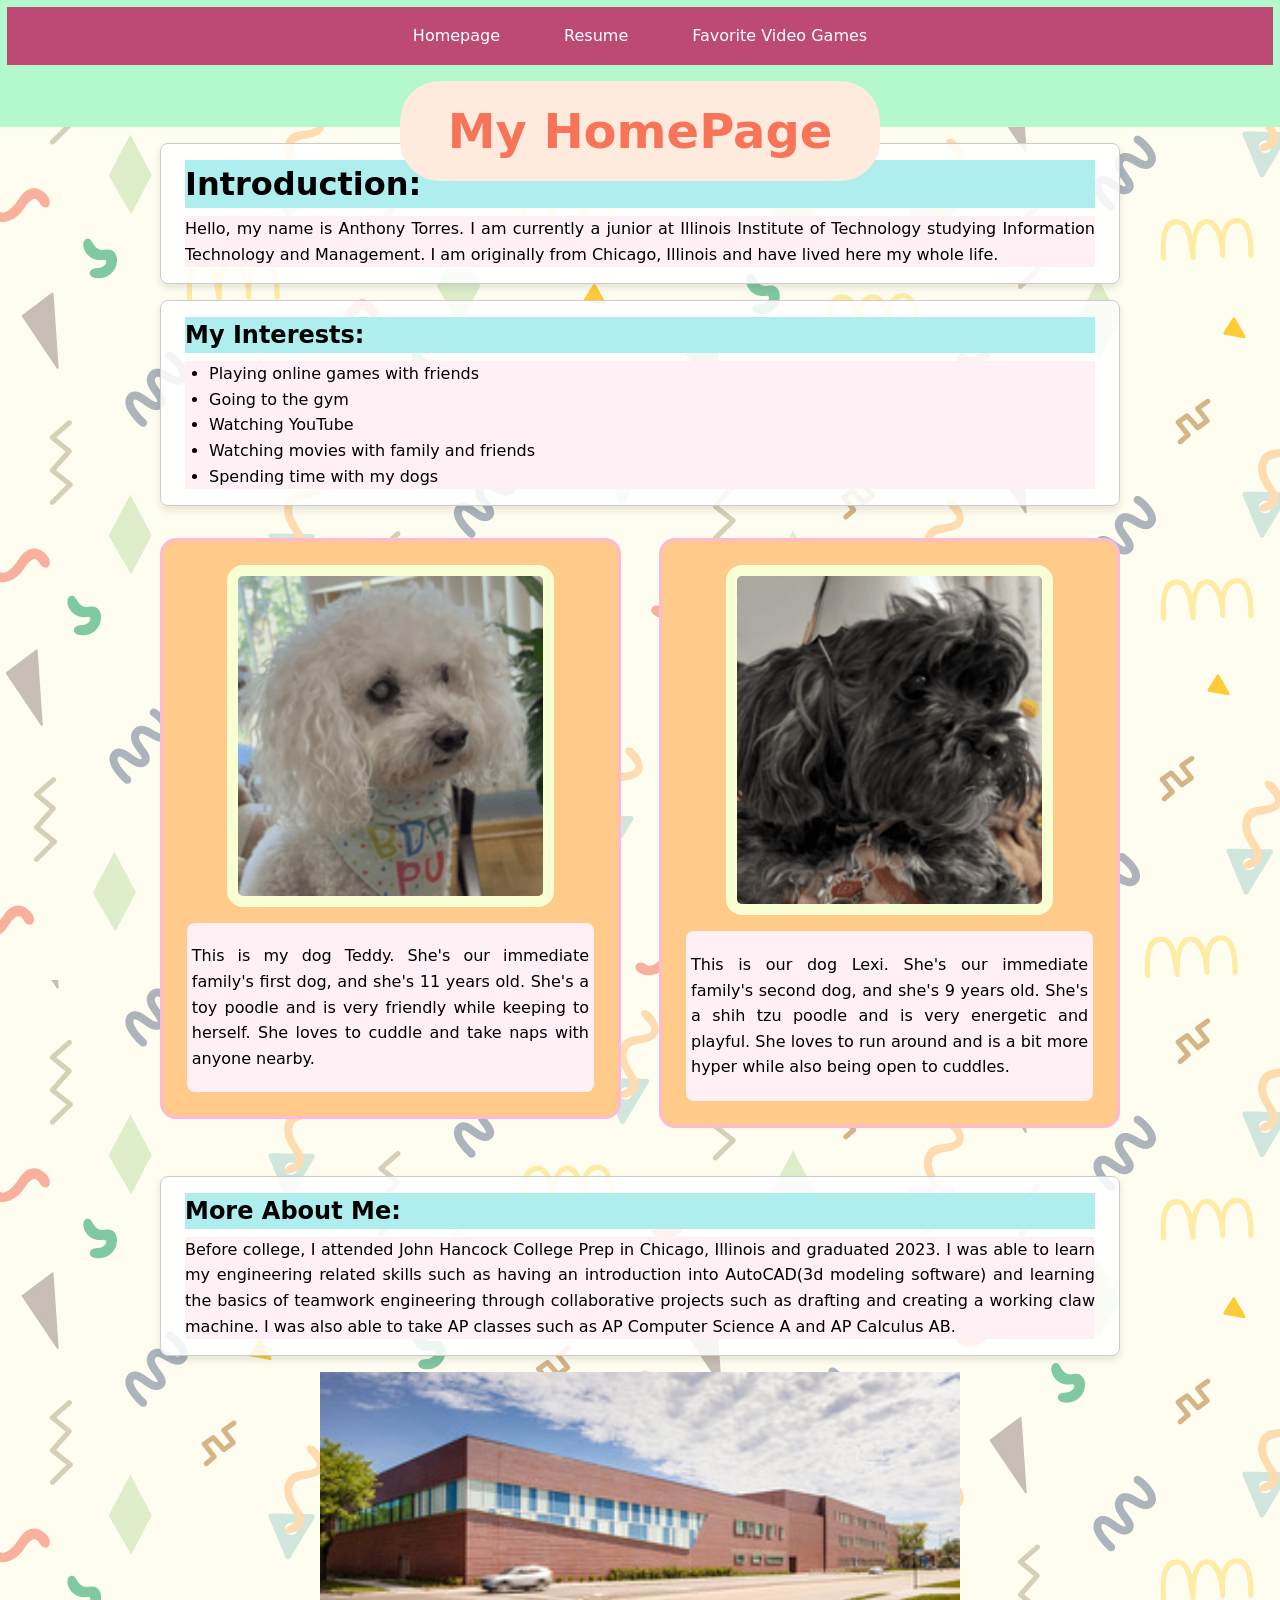
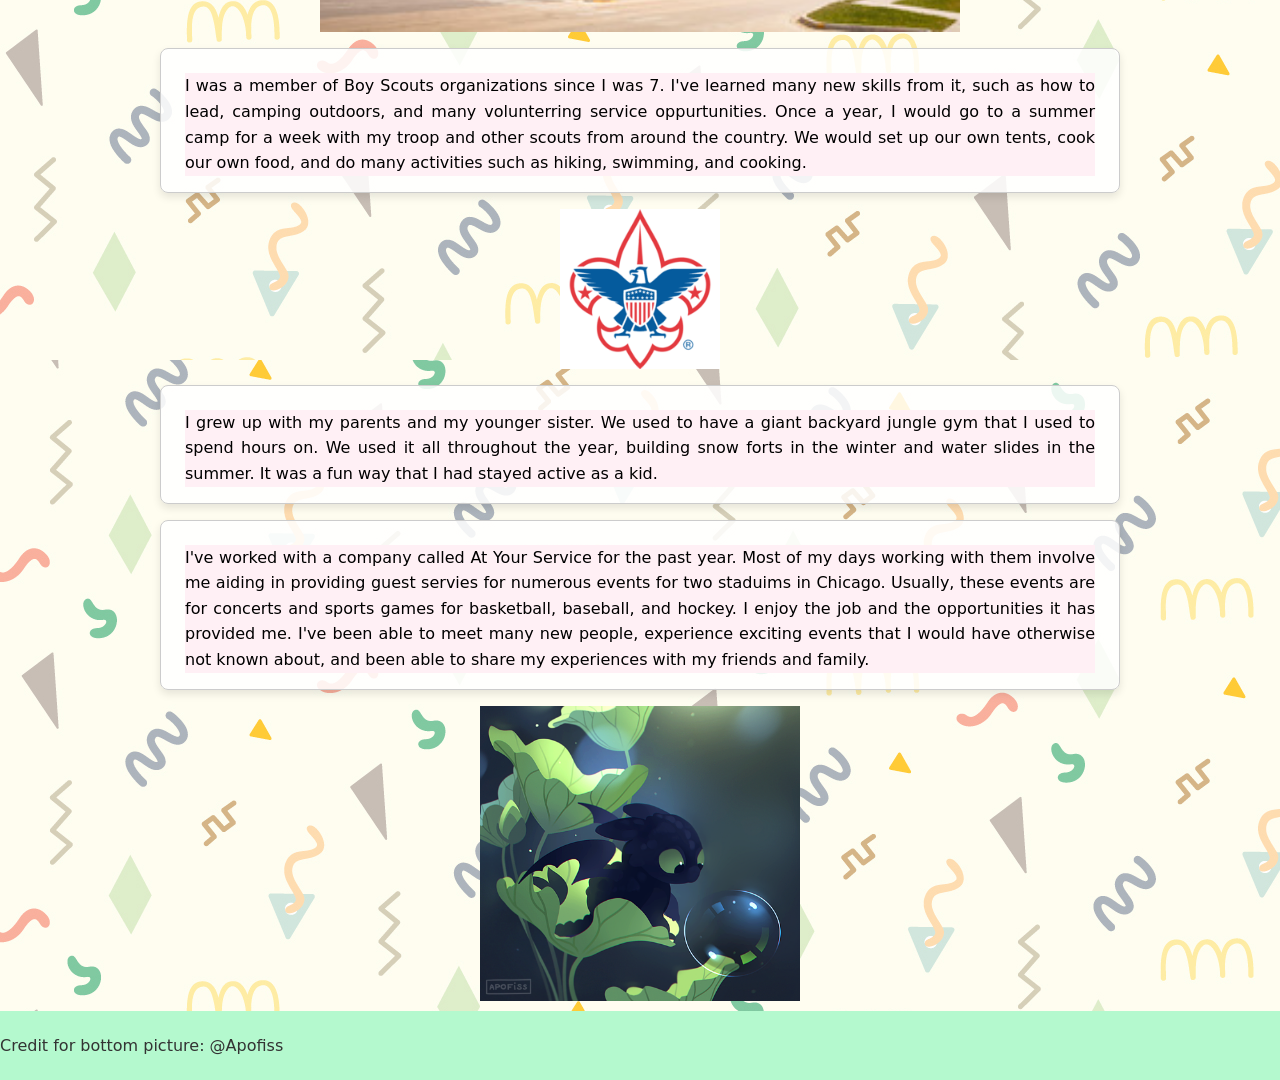
<file: index.html>
<!DOCTYPE html>
<html lang="en">

  <head>
    <meta charset="UTF-8">
    <title>Home Page</title>
    <link href='https://fonts.googleapis.com/css?family=Devonshire' rel='stylesheet' type='text/css'>
    <link rel="stylesheet" type="text/css" href="css/normalize.css">
    <link rel="stylesheet" type="text/css" href="css/index.css">
  </head>

  <body>
    <header id="main-header-homepage">
      <nav id="main-nav">
        <ul>
          <li><a href="index.html">Homepage</a></li>
          <li><a href="resume.html">Resume</a></li>
          <li><a href="videoGames.html">Favorite Video Games</a></li>
        </ul>
      </nav>
      <h1>My HomePage</h1>
    </header>
  <div class="text-box">
    <h2>Introduction:</h2>
    <p>Hello, my name is Anthony Torres. I am currently a junior at Illinois 
    Institute of Technology studying Information Technology and Management. 
    I am originally from Chicago, Illinois and have lived here my whole life.</p>
  </div>
  <div class="text-box">
    <h3>My Interests:</h3>
      <ul>
        <li>Playing online games with friends</li>
        <li>Going to the gym</li>
        <li>Watching YouTube</li>
        <li>Watching movies with family and friends</li>
        <li>Spending time with my dogs</li>
      </ul>
    </div>

    <div id="dog-container">
      <div class="dog-box">
        <img class="imageR" src="Teddy_image2 (1).png" alt="Dog- Teddy">
        <div class="dog-box-text">
          <p>This is my dog Teddy. She's our immediate family's first dog, and she's 11 years old. She's a toy poodle and is very friendly while keeping to herself. She loves to cuddle and take naps with anyone nearby.</p>
        </div>
        </div>

      <div class="dog-box">
        <img class="imageR" src="Lexi_image2 (1).png" alt="Dog- Lexi">
        <div class="dog-box-text">
          <p>This is our dog Lexi. She's our immediate family's second dog, and she's 9 years old. She's a shih tzu poodle and is very energetic and playful. She loves to run around and is a bit more hyper while also being open to cuddles.</p>
        </div>
        </div>
    </div>
  <div class="text-box">
    <h3>More About Me:</h3>
    <p>Before college, I attended John Hancock College Prep in Chicago, Illinois 
    and graduated 2023. I was able to learn my engineering related skills such as 
    having an introduction into AutoCAD(3d modeling software) and learning the 
    basics of teamwork engineering through collaborative projects such as drafting and 
    creating a working claw machine. I was also able to take AP classes such as AP 
    Computer Science A and AP Calculus AB. 
    </p>
  </div>
  
    <img class="center" src="JHCPImage.jpg" alt="John Hancock College Prep"> 
  <div class="text-box">
    <p>I was a member of Boy Scouts organizations since I was 7. I've learned many new skills from it, such as how to lead, camping outdoors, and many volunterring service oppurtunities. 
    Once a year, I would go to a summer camp for a week with my troop and other scouts from around the country. We would set up our own tents, cook our own food, and do many activities such as hiking, swimming, and cooking.
    </p>
  </div>
    <div id="BSAImage">
      <img class="center" src="BSA2Image.png" alt="Boy Scouts of America Logo"> 
    </div>
    <div class="text-box">
    <p>I grew up with my parents and my younger sister. We used to have a giant backyard 
    jungle gym that I used to spend hours on. We used it all throughout the year, building snow
    forts in the winter and water slides in the summer. It was a fun way that I had stayed active as a kid.
    </p>
    </div>
    <div class="text-box">
    <p>I've worked with a company called At Your Service for the past year. Most of my days working with them
    involve me aiding in providing guest servies for numerous events for two staduims in Chicago. Usually,
    these events are for concerts and sports games for basketball, baseball, and hockey. I enjoy 
    the job and the opportunities it has provided me. I've been able to meet many new people, 
    experience exciting events that I would have otherwise not known about, and been able to share
    my experiences with my friends and family.
    </p>
    </div>

    <img id="toothless_apofiss" src="images/toothless_apofiss.png" alt="Toothless art by Apofiss">

    <footer id="footer">
      <p id="artist-credit">Credit for bottom picture: @Apofiss </p>
    </footer>

    </body>
</html>
</file>
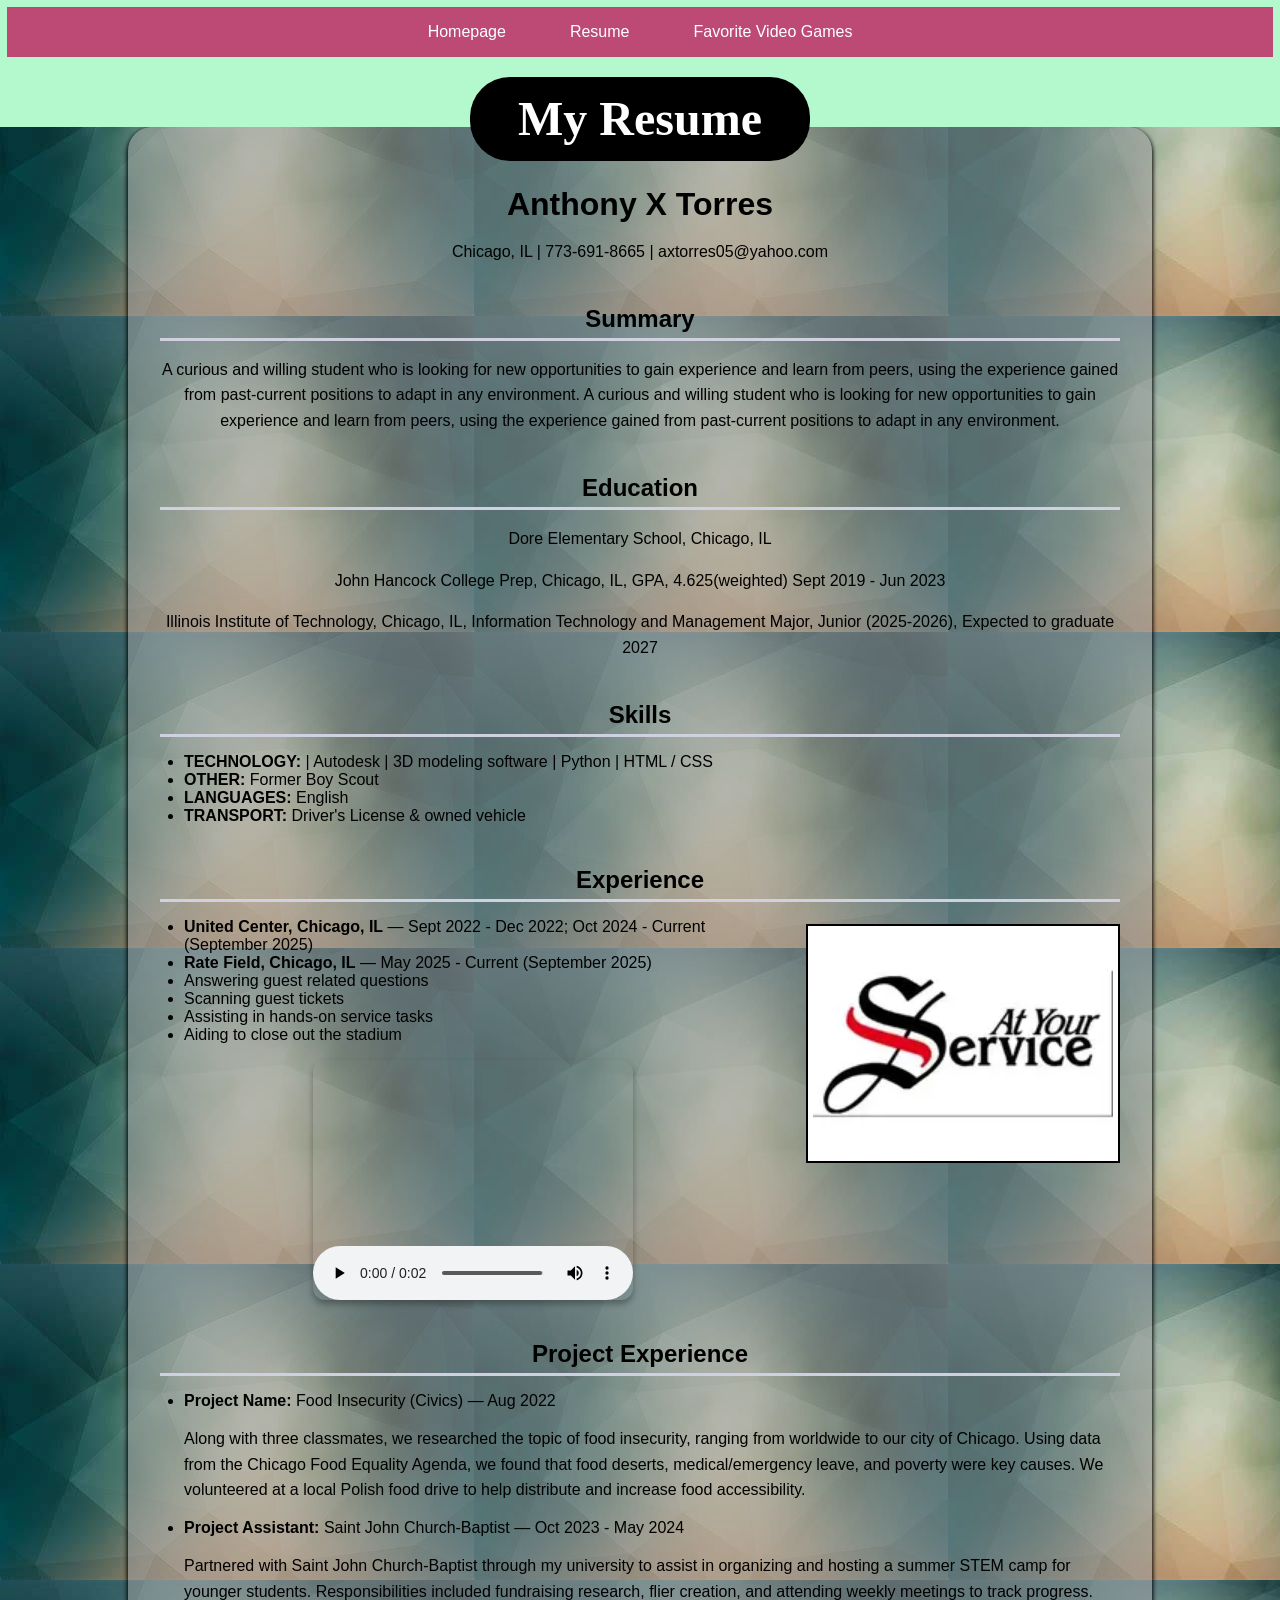
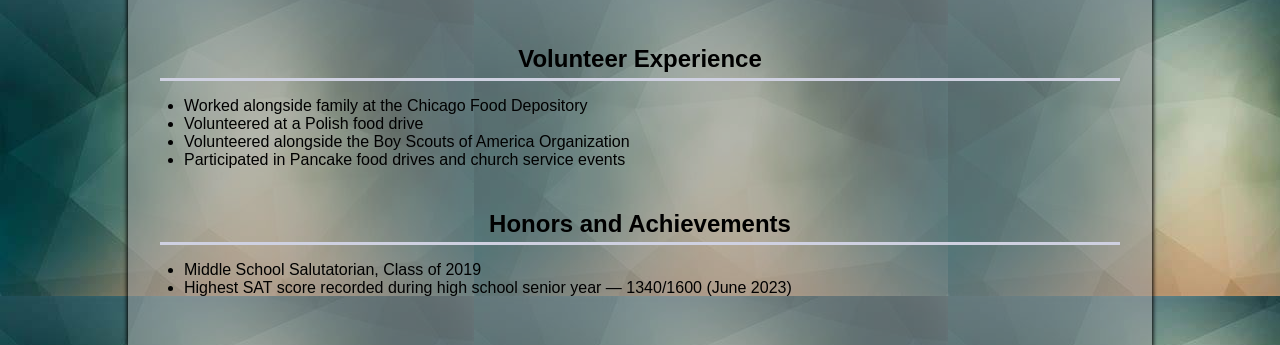
<file: resume.html>
<!DOCTYPE html>
<html lang="en-US">

  <head>
	  <meta charset="UTF-8">
	  <meta name="viewport" content="width=device-width, initial-scale=1">

	  <title>Resume</title>

	<!--Additional elements for browsers and robots go here-->
    <link href='https://fonts.googleapis.com/css?family=Devonshire' rel='stylesheet' type='text/css'>
    <link rel="stylesheet" type="text/css" href="css/normalize.css">
    <link rel="stylesheet" type="text/css" href="css/resume.css">
  </head>

  <body>
    <header id="main-header-resume">
      <nav id="main-nav">
        <ul>
          <li><a href="index.html">Homepage</a></li>
          <li><a href="resume.html">Resume</a></li>
          <li><a href="videoGames.html">Favorite Video Games</a></li>
        </ul>
      </nav>
    <h1>My Resume</h1>
    </header>

    <div id="page-wrapper">
      <h2>Anthony X Torres</h2>
      <p>Chicago, IL | 773-691-8665 | axtorres05@yahoo.com</p>

      <h3>Summary</h3>
      <p>A curious and willing student who is looking for new opportunities to gain experience and learn from peers, using the experience gained from past-current positions to adapt in any environment.
      A curious and willing student who is looking for new opportunities to gain experience and learn from peers, using the experience gained from past-current positions to adapt in any environment.
      </p>

      <h3>Education</h3>
      <p>Dore Elementary School, Chicago, IL</p>
      <p>John Hancock College Prep, Chicago, IL, GPA, 4.625(weighted) Sept 2019 - Jun 2023</p>
      <p>Illinois Institute of Technology, Chicago, IL, Information Technology and Management Major, Junior (2025-2026), Expected to graduate 2027</p>

      <h3>Skills</h3>
        <ul>
          <li><strong>TECHNOLOGY:</strong> | Autodesk | 3D modeling software | Python | HTML / CSS</li>
          <li><strong>OTHER:</strong> Former Boy Scout</li>
          <li><strong>LANGUAGES:</strong> English</li>
          <li><strong>TRANSPORT:</strong> Driver's License & owned vehicle</li>
        </ul>

      <h3>Experience</h3>
      <img class="imageR" src="AYSImage.webp" alt="At Your Service Logo">
      <ul>
        <li><strong>United Center, Chicago, IL</strong> — Sept 2022 - Dec 2022; Oct 2024 - Current (September 2025)</li>
        <li><strong>Rate Field, Chicago, IL</strong> — May 2025 - Current (September 2025)</li>
        <li>Answering guest related questions</li>
        <li>Scanning guest tickets</li>
        <li>Assisting in hands-on service tasks</li>
        <li>Aiding to close out the stadium</li>
      </ul>
      <video width="320" height="240" controls>
        <source src="AYSMP4.mp4" type="video/mp4">
        <source src="AYS_video.ogg" type="video/ogg">
        Your browser does not support the video tag.
      </video>

      <h3>Project Experience</h3>
      <ul>
        <li>
          <strong>Project Name:</strong> Food Insecurity (Civics) — Aug 2022  
          <p>
            Along with three classmates, we researched the topic of food insecurity, ranging from worldwide to our city of Chicago. Using data from the Chicago Food Equality Agenda, we found that food deserts, medical/emergency leave, and poverty were key causes. We volunteered at a local Polish food drive to help distribute and increase food accessibility.
          </p>
        </li>

        <li>
          <strong>Project Assistant:</strong> Saint John Church-Baptist — Oct 2023 - May 2024  
          <p>
            Partnered with Saint John Church-Baptist through my university to assist in organizing and hosting a summer STEM camp for younger students. Responsibilities included fundraising research, flier creation, and attending weekly meetings to track progress.
          </p>
        </li>
      </ul>

      <h3>Volunteer Experience</h3>
      <ul>
        <li>Worked alongside family at the Chicago Food Depository</li>
        <li>Volunteered at a Polish food drive</li>
        <li>Volunteered alongside the Boy Scouts of America Organization</li>
        <li>Participated in Pancake food drives and church service events</li>
      </ul>

      <h3>Honors and Achievements</h3>
      <ul>
        <li>Middle School Salutatorian, Class of 2019</li>
        <li>Highest SAT score recorded during high school senior year — 1340/1600 (June 2023)</li>
      </ul>

    </div>
  </body>
</html>
</file>
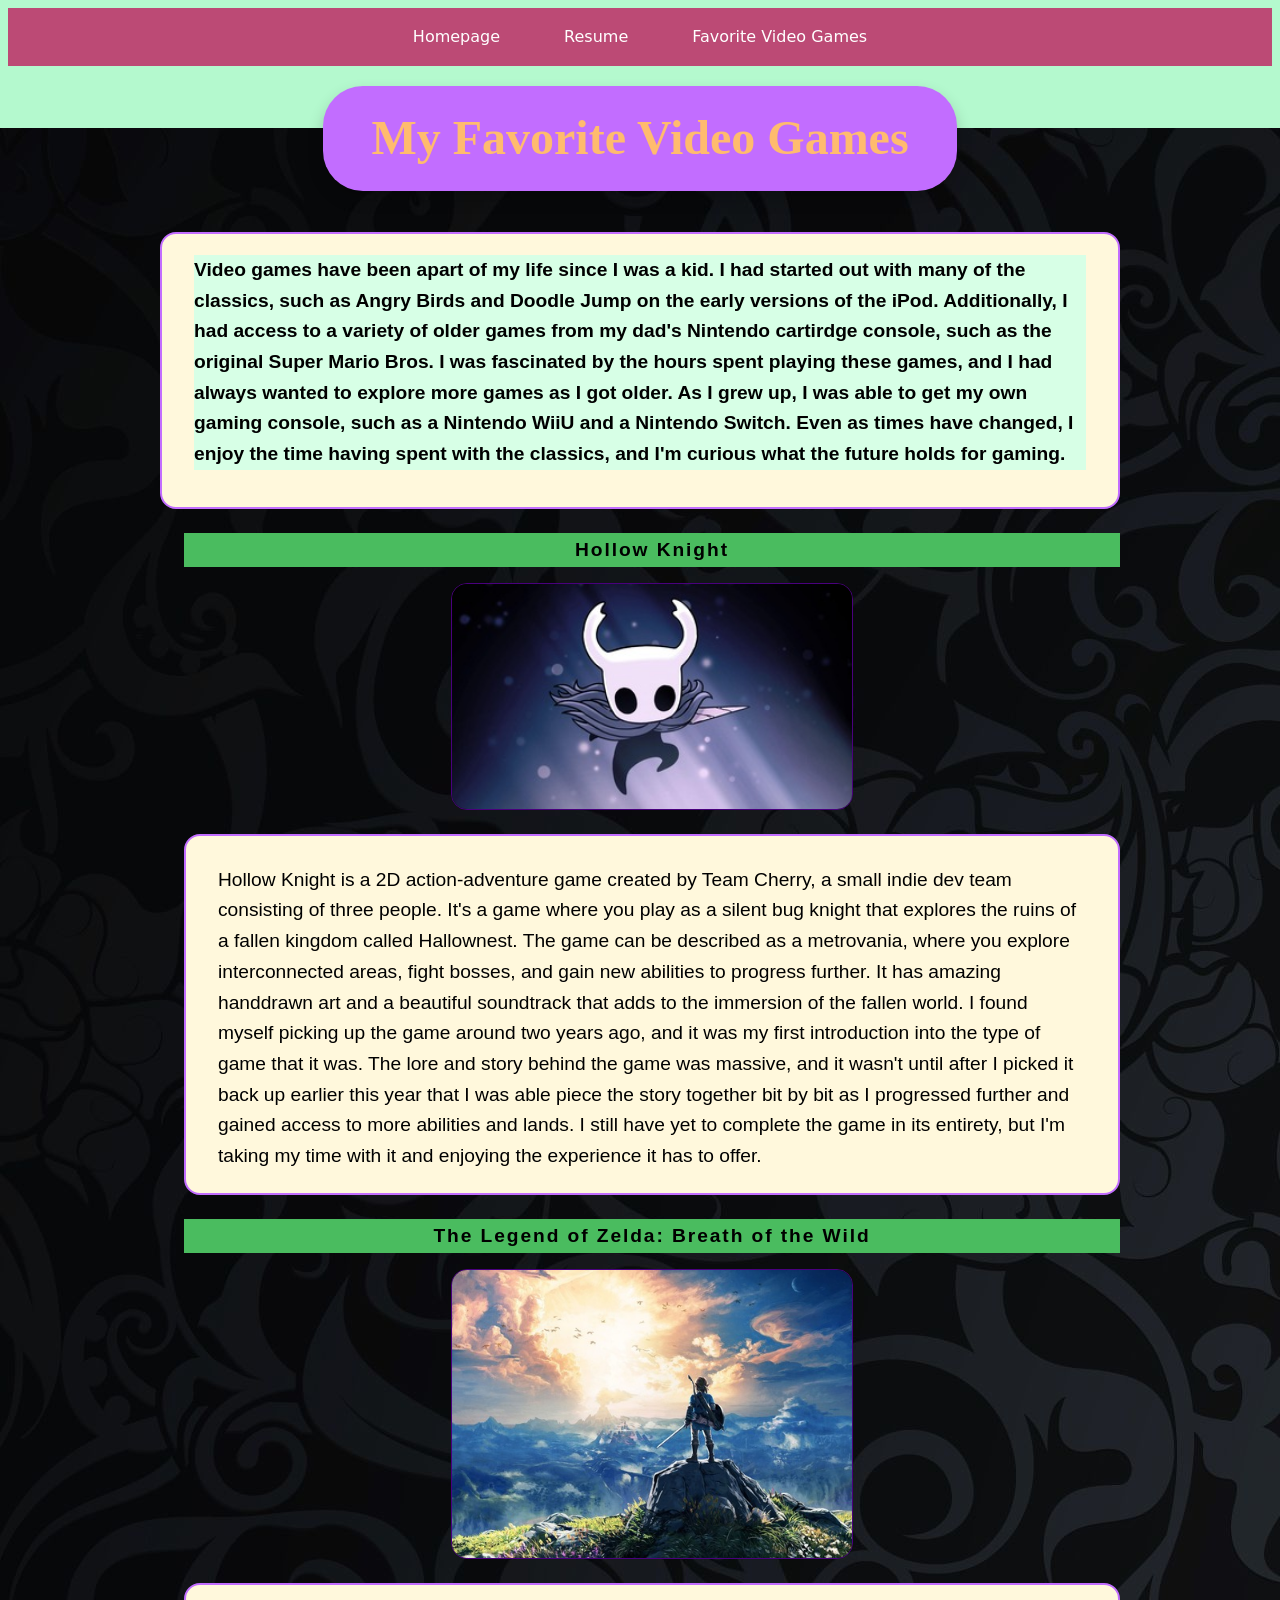
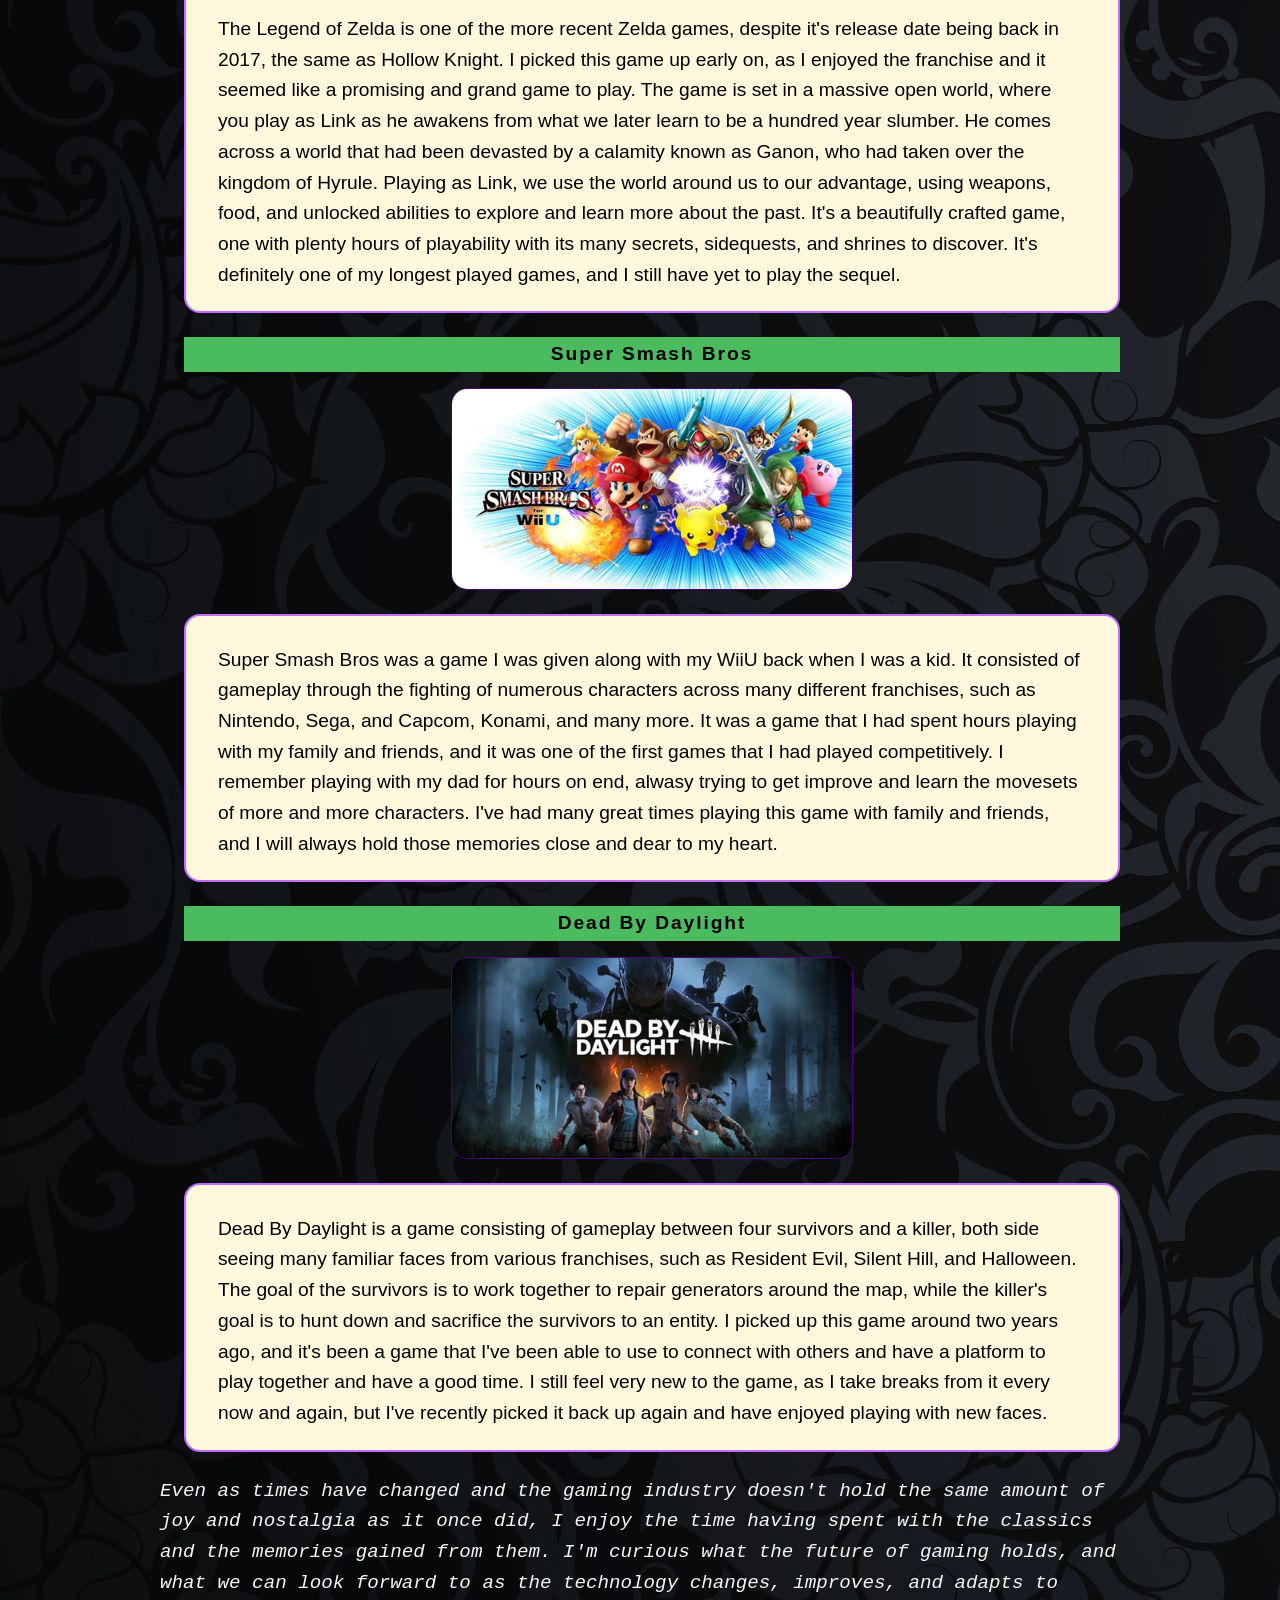
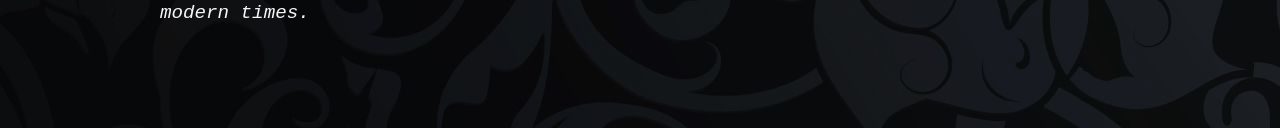
<file: videoGames.html>
<!DOCTYPE html>
<html lang="en-US">

  <head>
	  <meta charset="UTF-8">
	  <meta name="viewport" content="width=device-width, initial-scale=1">

	  <title>Favorite Video Games</title>
    <link href='https://fonts.googleapis.com/css?family=Devonshire' rel='stylesheet' type='text/css'>
    <link rel="stylesheet" type="text/css" href="css/normalize.css">
    <link rel="stylesheet" type="text/css" href="css/videoGames.css">
	<!--Additional elements for browsers and robots go here-->

  </head>

  <body>
    <header id="main-header-videoGames">
      <nav id="main-nav">
        <ul>
          <li><a href="index.html">Homepage</a></li>
          <li><a href="resume.html">Resume</a></li>
          <li><a href="videoGames.html">Favorite Video Games</a></li>
        </ul>
      </nav>
      <h1>My Favorite Video Games</h1>
    </header>
    <div id="page-wrapper">
      <div class="text-box">
        <div id="intro">
          <p1>Video games have been apart of my life since I was a kid. I had started out with many of the classics, such as Angry Birds
          and Doodle Jump on the early versions of the iPod. Additionally, I had access to a variety of older games from my dad's 
          Nintendo cartirdge console, such as the original Super Mario Bros. I was fascinated by the hours spent playing these games, 
          and I had always wanted to explore more games as I got older. As I grew up, I was able to get my own gaming console, such as 
          a Nintendo WiiU and a Nintendo Switch. Even as times have changed, I enjoy the time having spent with the classics, and I'm 
          curious what the future holds for gaming.
        </div>
      </p1>
      </div>

        <ul>
          <div class="list-headings">
            <li>Hollow Knight</li>
          </div>
          <img class="imageR" src="hollowKnightResize.jpg" alt="Hollow_Knight">
          <div class="text-box">
          <p>Hollow Knight is a 2D action-adventure game created by Team Cherry, a small indie dev team consisting of three people.
              It's a game where you play as a silent bug knight that explores the ruins of a fallen kingdom called Hallownest.
              The game can be described as a metrovania, where you explore interconnected areas, fight bosses, and gain new abilities to 
              progress further. It has amazing handdrawn art and a beautiful soundtrack that adds to the immersion of the fallen world.
              I found myself picking up the game around two years ago, and it was my first introduction into the type of game that it was.
              The lore and story behind the game was massive, and it wasn't until after I picked it back up earlier this year that I was able
              piece the story together bit by bit as I progressed further and gained access to more abilities and lands. I still have yet to
              complete the game in its entirety, but I'm taking my time with it and enjoying the experience it has to offer.
          </p>
          </div>
          <div class="list-headings">
            <li>The Legend of Zelda: Breath of the Wild</li>
          </div>
          <img class="imageR" src="botwImage.jpg" alt="The Legend of Zelda: Breath of the Wild">
          <div class="text-box">
          <p>The Legend of Zelda is one of the more recent Zelda games, despite it's release date being back in 2017, the same
              as Hollow Knight. I picked this game up early on, as I enjoyed the franchise and it seemed like a promising and 
              grand game to play. The game is set in a massive open world, where you play as Link as he awakens from what we later 
              learn to be a hundred year slumber. He comes across a world that had been devasted by a calamity known as Ganon, who had
              taken over the kingdom of Hyrule. Playing as Link, we use the world around us to our advantage, using weapons, 
              food, and unlocked abilities to explore and learn more about the past. It's a beautifully crafted game, one with plenty
              hours of playability with its many secrets, sidequests, and shrines to discover. It's definitely one of my 
              longest played games, and I still have yet to play the sequel.
          </p>
          </div>
          <div class="list-headings">
            <li>Super Smash Bros</li>
          </div>  
          <img class="imageR" src="SSBImage.jpg" alt="Super Smash Bros">
          <div class="text-box">
          <p>Super Smash Bros was a game I was given along with my WiiU back when I was a kid. It consisted of gameplay through the 
              fighting of numerous characters across many different franchises, such as Nintendo, Sega, and Capcom, Konami, and many
              more. It was a game that I had spent hours playing with my family and friends, and it was one of the first games that
              I had played competitively. I remember playing with my dad for hours on end, alwasy trying to get improve and learn
              the movesets of more and more characters. I've had many great times playing this game with family and friends, and I
              will always hold those memories close and dear to my heart.
          </p>
          </div>
          <div class="list-headings">
            <li>Dead By Daylight</li>
          </div>
          <img class="imageR" src="dbdImage.jpg" alt="Dead By Daylight">
          <div class="text-box">
            <p>Dead By Daylight is a game consisting of gameplay between four survivors and a killer, both side seeing many familiar faces
              from various franchises, such as Resident Evil, Silent Hill, and Halloween. The goal of the survivors is to work together to 
              repair generators around the map, while the killer's goal is to hunt down and sacrifice the survivors to an entity. I picked up this game
              around two years ago, and it's been a game that I've been able to use to connect with others and have a platform to play together
              and have a good time. I still feel very new to the game, as I take breaks from it every now and again, but I've recently picked
              it back up again and have enjoyed playing with new faces. 
            </p>
          </div>
        </ul>

      <div id="conclusion">
        <p>Even as times have changed and the gaming industry doesn't hold the same amount of joy and nostalgia as it once did, I enjoy
        the time having spent with the classics and the memories gained from them. I'm curious what the future of gaming holds, and
        what we can look forward to as the technology changes, improves, and adapts to modern times.</p>
      </div>

    </div>

  </body>
</html>
</file>
<file: css/index.css>
#toothless_apofiss {
  display: block;
  margin: 10px auto;
  width: 25%;
  height: auto;
}

header {
  position: relative;
  height: 113px;
  text-align: center;
}

body {
  font-family: system-ui, -apple-system, BlinkMacSystemFont, "Segoe UI", Roboto, Helvetica, Arial, sans-serif;
  line-height: 1.5;
  background-color: #f7f7f7;
  background-image: url("../images/home_background.jpg"); 
}

h1 {
  display: inline-block;
  font-size: 3rem;
  color: #f87459;
  margin-top: 1rem;
  background-color: #ffeade;
  padding: 0.3em 1em;
  border-radius: 2.5rem;
}

h1:hover {
  transform: scale(1.05);
  transition: transform 0.3s ease;
}

h2 {
  font-size: 2rem;
  margin: 6rem 0 2rem 0;
}

h3 {
  font-size: 1.5rem;
  margin: 1.5rem 0 0.5rem 0;
}

p, ul {
  font-size: 1rem;
  margin-bottom: 1rem;
  text-align: justify;
  line-height: 1.6;
}

ul {
  padding-left: 1.5rem;
}

#dog-container {
  display: flex;
  justify-content: space-between;
  align-items: flex-start;
  flex-wrap: wrap;
  gap: 2%;
  max-width: 60rem;
  margin: 2rem auto;
}

.dog-box {
  background-color: hsl(33, 100%, 77%);
  border: 0.2rem solid #ffb9d4;
  border-radius: 1rem;
  padding: 1.5rem;
  width: 48%;
  text-align: center;
  box-sizing: border-box;
  margin-bottom: 1rem;
}

.dog-box .imageR {
  display: block;
  width: 75%;
  margin: 0 auto 1rem auto;
  float: none;
  border: 0.7rem solid #f8ffd3;
  border-radius: 1rem;
}

.dog-box-text {
  font-size: 1rem;
  background-color: #fff0f5;
  padding: 0.3rem;
  border-radius: 0.5rem;
  height: auto;
}

.imageR:hover {
  transform: scale(1.05);
  transition: transform 0.3s ease;
}

@media (max-width: 48rem) {
  #dog-container {
    flex-direction: column;
    align-items: center;
  }
  .dog-box {
    width: 90%;
    margin-bottom: 1.5rem;
  }
}

.text-box {
  background-color: rgba(255, 255, 255, 0.85);
  border: 0.1rem solid #ccc;
  border-radius: 0.5rem;
  padding: 1rem 1.5rem;
  margin: 1rem auto;
  max-width: 60rem;
  box-sizing: border-box;
  box-shadow: 0 0.25rem 0.5rem rgba(0,0,0,0.1);
}

.text-box h2,
.text-box h3 {
  margin-top: 0;
  margin-bottom: 0.5rem;
  background-color: paleturquoise;
}

.text-box p,
.text-box ul {
  margin-top: 0.5rem;
  margin-bottom: 0;
  background-color: lavenderblush;
}

.center{
  display: block;
  margin: 1rem auto; 
  width: 50%;        
  height: auto;
  float: none;   
  background-color: thistle;    
}

#BSAImage{
  display: block;
  margin: 10px auto;
  width: 25%;
  height: auto;
}

#main-nav ul {
  list-style-type: none;
  margin: 0;
  padding: 0;
  overflow: hidden;
  background-color: #bc4a75;
  display: flex;           
  justify-content: center;      
  align-items: center;  
}

#main-nav ul li a {
  display: block;
  color: white;
  padding: 1em 2em;
  text-decoration: none;
  transition: background-color 0.3s;
  white-space: nowrap; 
}

#main-nav ul li a:hover {
  background-color: #b60d81;
}

#main-header-homepage{
  background-color: #b4f9ce;
  padding: 7px;
}

#footer {
  background-color: #b4f9ce; 
  padding: 0.5em 0;
  text-align: center;
  font-size: 0.7rem;
  color: #333;
  clear: both; 

}
</file>
<file: css/resume.css>
header {
  position: relative;
  height: 113px;
  text-align: center;
}

h1 {
  display: inline-block;
  font-size: 3em;
  font-family: 'Snell Roundhand', cursive;
  color: #ffffff;
  position: static;
  margin-top: 20px;

  background-color: #000000;
  padding: 0.3em 1em;
  border-radius: 40px;
  
}

h1:hover {
  transform: scale(1.05);
  transition: transform 0.3s ease;
}


.text-box:hover {
  transform: translateY(-0.25rem);
  box-shadow: 0 0.5rem 1rem rgba(0,0,0,0.2);
}

body{   
    background-image: url("../images/background_resume_image.jpg"); 
    font-family: "Helvetica Neue", Helvetica, Arial, sans-serif;
}

#page-wrapper{  width: 960px;
    margin: 0 auto;
    box-shadow: 0px 2px 4px 1px rgb(0, 0, 0);
    border-radius: 24px 24px 0px 0px;
    background-color: #a0a0a088;
    text-align: center; 
    padding: 2em;
    }

h2{
  font-family: Georgia (serif), 'Times New Roman', Times, serif;
  font-size: 2em;
  margin-bottom: 0.5em;
}

h3 {
  font-family: "Helvetica Neue", Helvetica, Arial, sans-serif;
  font-size: 1.5em;
  font-weight: bold;
  color: #000000; 
  margin-top: 1.7em;
  margin-bottom: 0.5em;
  padding-bottom: 0.2em;
  border-bottom: 3px solid #cfd1e1; 
}

p{
  font-size: 1rem;  
  line-height: 1.6;
  margin-bottom: 1em;
}

ul {
  padding-left: 1.5em;
  text-align: left; 
  font-size: 1rem;
}

video{
  max-width: 80%;
  margin: 1em auto;
  display: block;
  border-radius: 12px;
  box-shadow: 0 4px 6px rgba(0, 0, 0, 0.3);
}

video:hover {
  transform: scale(1.05);
  transition: transform 0.3s ease;
}

.imageR{ float: right;
    border: 2px solid rgb(0, 0, 0);
    width: 300px;
    padding: 5px;
    background-color: white;
    margin: 10px 0 10px 20px;}

.imageR:hover {
  transform: scale(1.05);
  transition: transform 0.3s ease;
}    

#main-nav ul {
  list-style-type: none;
  margin: 0;
  padding: 0;
  overflow: hidden;
  background-color: #bc4a75;
  display: flex;           
  justify-content: center;      
  align-items: center;  
}

#main-nav ul li a {
  display: block;
  color: white;
  padding: 1em 2em;
  text-decoration: none;
  transition: background-color 0.3s;
  white-space: nowrap; 
}

#main-nav ul li a:hover {
  background-color: #b60d81;
}

#main-header-resume{
  background-color: #b4f9ce;
  padding: 7px;
}
</file>
<file: css/videoGames.css>
body {
  font-family: system-ui, -apple-system, BlinkMacSystemFont, "Segoe UI", Roboto, Helvetica, Arial, sans-serif;
  line-height: 1.6;
  background: linear-gradient(135deg, #f7f7f7 0%, #e0e0ff 100%);
  margin: 0;
  padding: 0;
  background-image: url("../images/videoGames_background.jpg"); 
}

header {
  position: relative;
  height: 7rem;
  text-align: center;
}

h1 {
  display: inline-block;
  font-size: 3em;
  font-family: 'Snell Roundhand', cursive;
  color: #ffbb6e;
  margin-top: 20px;
  background-color: #c26dff;
  padding: 0.3em 1em;
  border-radius: 40px;
  box-shadow: 0 0.5rem 1rem rgba(0,0,0,0.2);
}

h1:hover {
  transform: scale(1.05);
  transition: transform 0.3s ease;
}

#page-wrapper {
  max-width: 60rem;
  margin: 3rem auto;
  padding: 2rem;
}

.text-box {
  border: 0.15rem solid #c26dff;
  border-radius: 1rem;
  padding: 1.3rem 2rem;
  margin: 1.5rem 0;
  box-sizing: border-box;
  transition: transform 0.3s, box-shadow 0.3s;
  background-color: cornsilk;
}

#intro {
  font-family: Garamond, Verdana, sans-serif;
  font-size: 1.2rem;
  margin-bottom: 1rem;
  font-weight: bold;
  background-color: #d7ffe6;
}

.text-box:hover {
  transform: translateY(-0.25rem);
  box-shadow: 0 0.5rem 1rem rgba(0,0,0,0.2);
}

.text-box p,
.text-box ul {
  margin-top: 0.5rem;
  margin-bottom: 0;
  font-size: 1.2rem;
  font-family: Garamond, Verdana, sans-serif;
}

.list-headings {
  font-family: Garamond, Verdana, sans-serif;
  font-size: 1.2rem;
  font-weight: bold;
  margin-top: 2rem;
  list-style-type: none;
  margin: 0;
  padding: 0.1em 0.2em;
  overflow: hidden;
  background-color: #4abc5f;
  display: flex;           
  justify-content: center;      
  align-items: center;
  letter-spacing: 0.1em;
}


ul {
  padding-left: 1.5rem;
}

.imageR {
  display: block;
  margin: 1rem auto;
  width: 70%;
  max-width: 25rem;
  height: auto;
  border-radius: 1rem;
  border: 0.1rem solid #49007d;
  transition: transform 0.3s ease, box-shadow 0.3s ease;
}

.imageR:hover {
  transform: scale(1.05) rotate(2deg);
  box-shadow: 0 0.5rem 1rem rgba(0,0,0,0.3);
}

#conclusion {
  font-family: 'Courier New', Courier, monospace, Verdana, sans-serif;
  font-size: 1.2rem;
  margin-bottom: 1rem;
  font-style: italic;
  color: whitesmoke;
}

#main-nav ul {
  list-style-type: none;
  margin: 0;
  padding: 0;
  overflow: hidden;
  background-color: #bc4a75;
  display: flex;           
  justify-content: center;      
  align-items: center;  
}

#main-nav ul li a {
  display: block;
  color: white;
  padding: 1em 2em;
  text-decoration: none;
  transition: background-color 0.3s;
  white-space: nowrap; 
  border-radius: 0.5rem;
}

#main-nav ul li a:hover {
  background-color: #b60d81;
}

#main-header-videoGames{
  background-color: #b4f9ce;
  padding: 0.5rem;
}

@media (max-width: 48rem) {
  #page-wrapper {
    width: 90%;
    margin: 1rem auto;
    padding: 1rem;
  }

  .imageR {
    width: 90%;
    max-width: none;
  }
}
</file>
